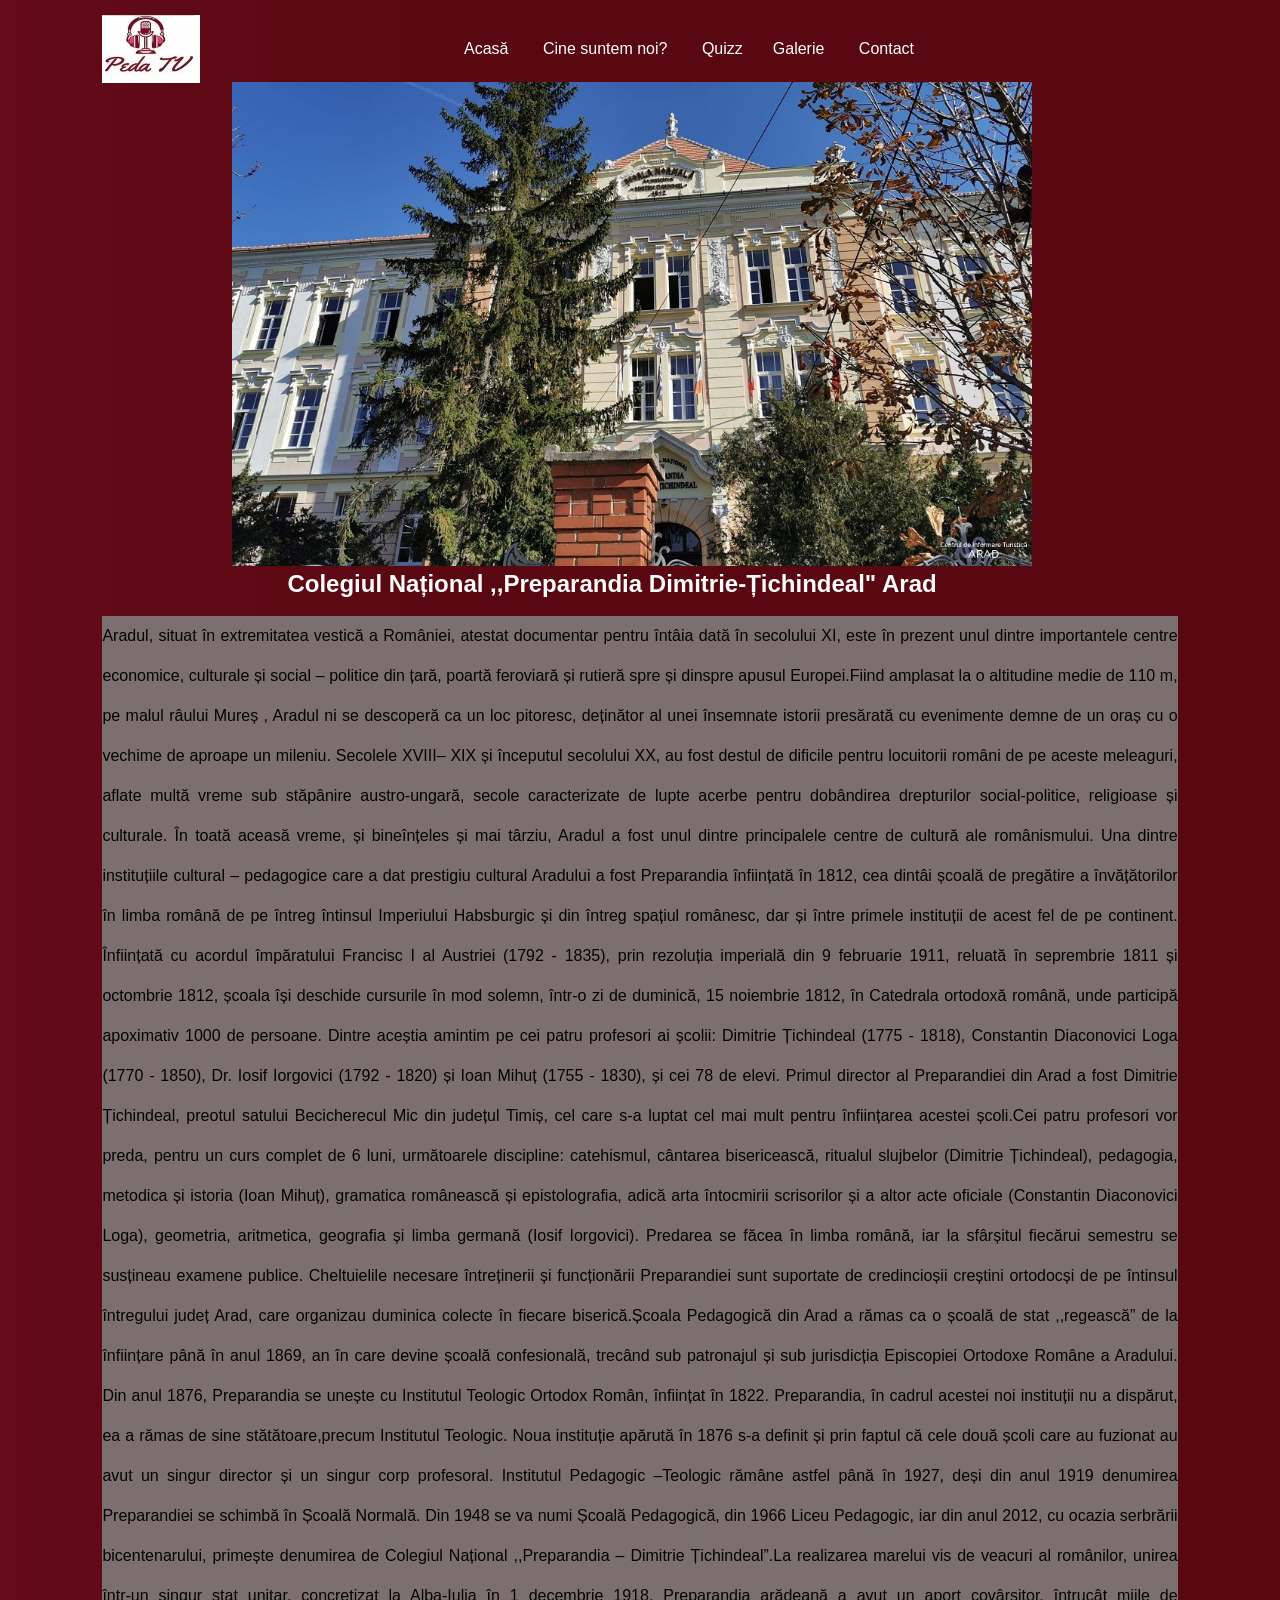
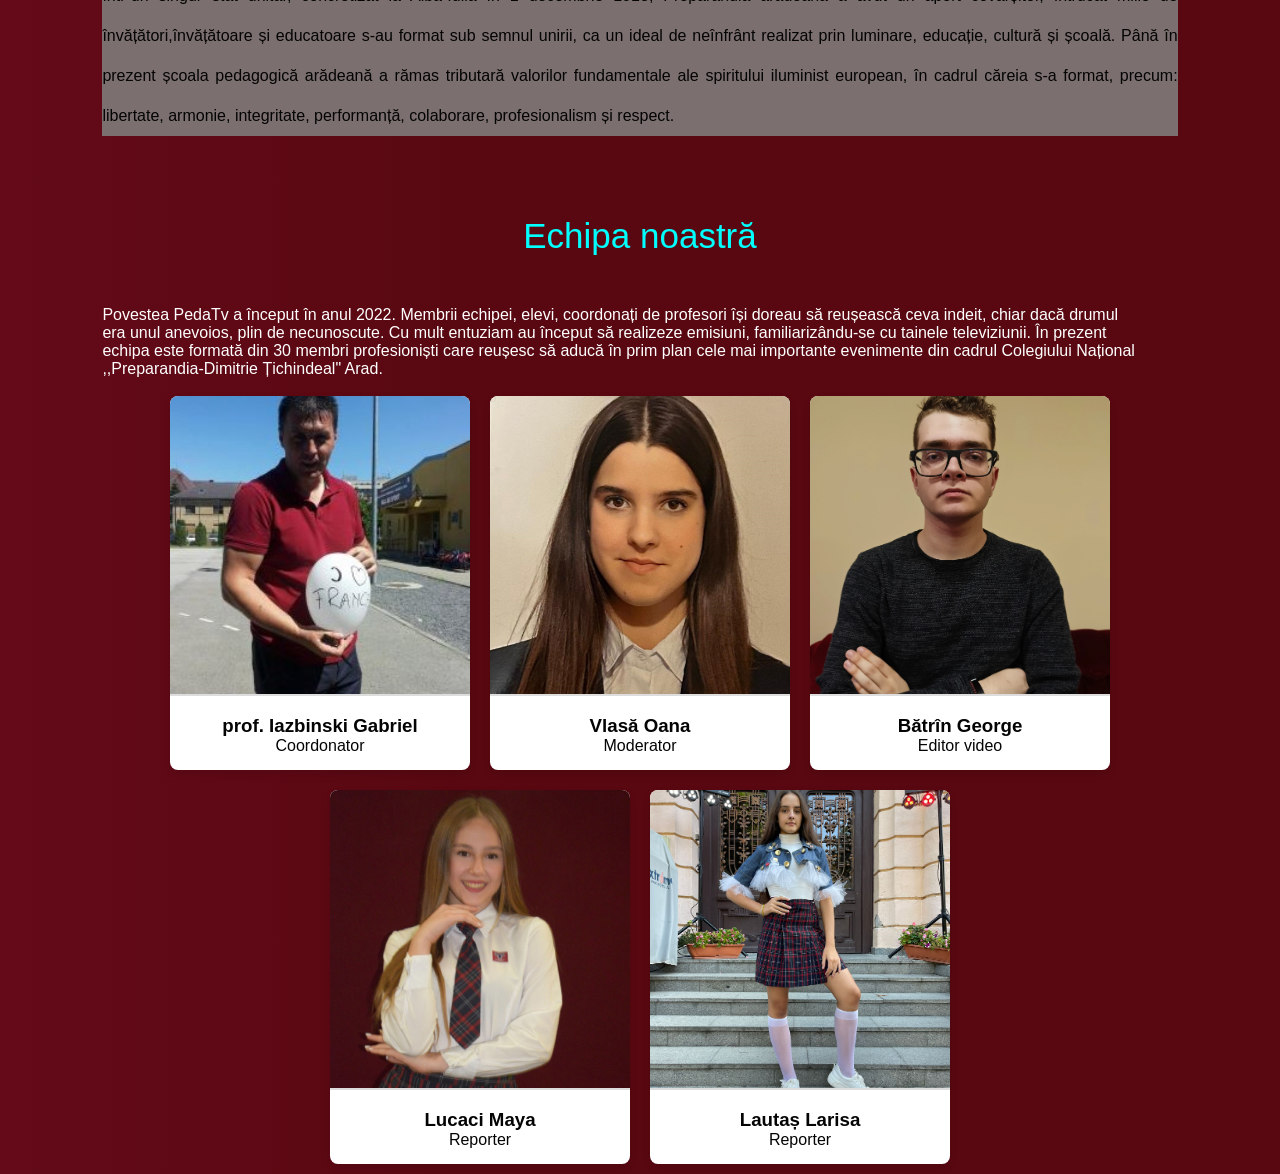
<file: Cine suntem noi.html>
<!DOCTYPE html>
<html>
<head>
   <meta name="viewport" content="width=device-width, initial-scale=1.0">
   <title>PEDATV</title>
   <link rel="stylesheet" href="Cine suntem noi.css">
</head>
<div class="hero">
    <nav>
        <img src="sigla.jpeg">
   
       <ul>
        <li><a href="index.html">Acasă</a></li>
        <li><a href="Cine suntem noi.html">Cine suntem noi?</a></li>
        <li><a href="Quizz.html">Quizz</a>
        <li><a href="Galerie.html">Galerie</a></li>
        <li><a href="Contact.html">Contact</a></li>
        </ul>
      
   </nav>
   
 <body>

 
    <div class="poveste">
        <br><br><br><br>
        <img src="imagine_peda.jpeg">
        <h2>Colegiul Național ,,Preparandia Dimitrie-Țichindeal" Arad</h2>  
       
        
            <br>
            <div class="istoric">
            Aradul, situat în extremitatea vestică a României, atestat documentar pentru întâia dată în secolului XI, este în prezent unul dintre importantele centre economice, culturale 
            și social – politice din țară, poartă feroviară și rutieră spre și dinspre apusul Europei.Fiind amplasat la o altitudine medie de 110 m, pe malul râului Mureș , Aradul ni se 
            descoperă ca un loc pitoresc, deținător al unei însemnate istorii presărată cu evenimente demne de un oraș cu o vechime de aproape un mileniu. Secolele XVIII– XIX și începutul
            secolului XX, au fost destul de dificile pentru locuitorii români de pe aceste meleaguri, aflate multă vreme sub stăpânire austro-ungară, secole caracterizate de lupte acerbe 
            pentru dobândirea drepturilor social-politice, religioase și culturale.  În toată aceasă vreme, și bineînțeles și mai târziu, Aradul a fost unul dintre principalele centre de 
            cultură ale românismului. Una dintre instituțiile cultural – pedagogice care a dat prestigiu cultural Aradului a fost Preparandia  înființată în 1812, cea dintâi școală de
            pregătire a învățătorilor în limba română de pe întreg întinsul Imperiului Habsburgic și din întreg spațiul românesc, dar și între primele instituții de acest fel de pe continent.
            Înființată cu acordul împăratului Francisc I al Austriei (1792 - 1835), prin rezoluția imperială din 9 februarie 1911, reluată în seprembrie 1811 și octombrie 1812,  școala își 
            deschide cursurile în mod solemn, într-o zi de duminică, 15 noiembrie 1812, în Catedrala ortodoxă română, unde participă apoximativ 1000 de persoane. Dintre aceștia amintim pe 
            cei patru profesori ai școlii: Dimitrie Țichindeal (1775 - 1818), Constantin Diaconovici Loga (1770 - 1850), Dr. Iosif Iorgovici (1792 - 1820) și Ioan Mihuț (1755 - 1830), și 
            cei 78 de elevi. Primul director al Preparandiei din Arad a fost Dimitrie Țichindeal, preotul satului Becicherecul Mic din județul Timiș, cel care s-a luptat cel mai mult pentru 
            înființarea acestei școli.Cei patru profesori vor preda, pentru un curs complet de 6 luni, următoarele discipline: catehismul, cântarea bisericească, ritualul slujbelor (Dimitrie 
            Țichindeal), pedagogia, metodica și istoria (Ioan Mihuț), gramatica românească și epistolografia, adică arta întocmirii scrisorilor și a altor acte oficiale (Constantin Diaconovici
            Loga), geometria, aritmetica, geografia și limba germană (Iosif Iorgovici). Predarea se făcea în limba română, iar la sfârșitul fiecărui semestru se susțineau examene publice.
            Cheltuielile necesare întreținerii și funcționării Preparandiei sunt suportate de credincioșii creștini ortodocși de pe întinsul întregului județ Arad, care organizau duminica colecte
            în fiecare biserică.Școala Pedagogică din Arad a rămas ca o școală de stat ,,regească” de la înființare până în anul 1869, an în care devine școală confesională, trecând sub patronajul 
            și sub jurisdicția Episcopiei Ortodoxe  Române a Aradului. Din anul 1876, Preparandia se unește cu Institutul Teologic Ortodox Român, înființat în 1822. Preparandia, în cadrul acestei 
            noi instituții nu a dispărut, ea a rămas de sine stătătoare,precum Institutul Teologic. Noua instituție apărută în 1876 s-a definit și prin faptul că cele două școli care au fuzionat au 
            avut un singur director și un singur corp profesoral. Institutul Pedagogic –Teologic rămâne astfel până în 1927, deși din anul 1919 denumirea Preparandiei se schimbă în Școală Normală.
             Din 1948 se va numi Școală Pedagogică, din 1966 Liceu Pedagogic, iar din anul 2012, cu ocazia serbrării bicentenarului, primește denumirea de Colegiul Național ,,Preparandia – Dimitrie
            Țichindeal”.La realizarea marelui vis de veacuri al românilor, unirea într-un singur stat unitar, concretizat la Alba-Iulia în 1 decembrie 1918, Preparandia arădeană a avut un aport 
            covârșitor, întrucât miile de învățători,învățătoare și educatoare s-au format sub semnul unirii, ca un ideal de neînfrânt realizat prin luminare, educație, cultură și școală.
            Până în prezent școala pedagogică arădeană a rămas tributară valorilor fundamentale ale spiritului iluminist european, în cadrul căreia s-a format, precum: libertate, armonie, integritate,
             performanță, colaborare, 
            profesionalism și respect.<br>
            </div>
        
        
       
        <div class="echipa">

            <h1><br><br>Echipa noastră</h1>

        <p>
            
           
            
            Povestea PedaTv a început în anul 2022. Membrii echipei, elevi, coordonați de profesori își doreau 
           să reușească ceva indeit, chiar dacă drumul era unul anevoios, plin de necunoscute.
            Cu mult entuziam au început
           să realizeze emisiuni, familiarizându-se cu tainele televiziunii.
           În prezent echipa este formată din 30 membri profesioniști care reușesc să aducă în prim plan cele mai importante
           evenimente din cadrul Colegiului Național ,,Preparandia-Dimitrie Țichindeal" Arad.<br><br>
         
        </p>
       </div>
        
     
    </div>

    
      
      <div id="card-container"></div>
      
      <script>
      const teamData = [
        { imageUrl: 'iazbinski1.jpg', name: 'prof. Iazbinski Gabriel', role: 'Coordonator' },
        { imageUrl: 'moderator.jpg', name: 'Vlasă Oana', role: 'Moderator' },
        { imageUrl: 'editor_video.jpg', name: 'Bătrîn George', role: 'Editor video' },
        { imageUrl: 'reporter1.jpg', name: 'Lucaci Maya', role: 'Reporter' },
        { imageUrl: 'reporter2.jpg', name: 'Lautaș Larisa', role: 'Reporter' },

        // Adaugă mai mulți membri aici...
      ];
      
      function createTeamCards() {
        const cardContainer = document.getElementById('card-container');
      
        teamData.forEach(member => {
          const card = document.createElement('div');
          card.className = 'card';
      
          const image = document.createElement('img');
          image.src = member.imageUrl;
          card.appendChild(image);
      
          const description = document.createElement('div');
          description.className = 'description';
          description.innerHTML = `<h3>${member.name}</h3><p>${member.role}</p>`;
          card.appendChild(description);
      
          cardContainer.appendChild(card);
        });
      }
      
      window.onload = createTeamCards;
      </script>
      
</div>
</body>
  </html>
</file>
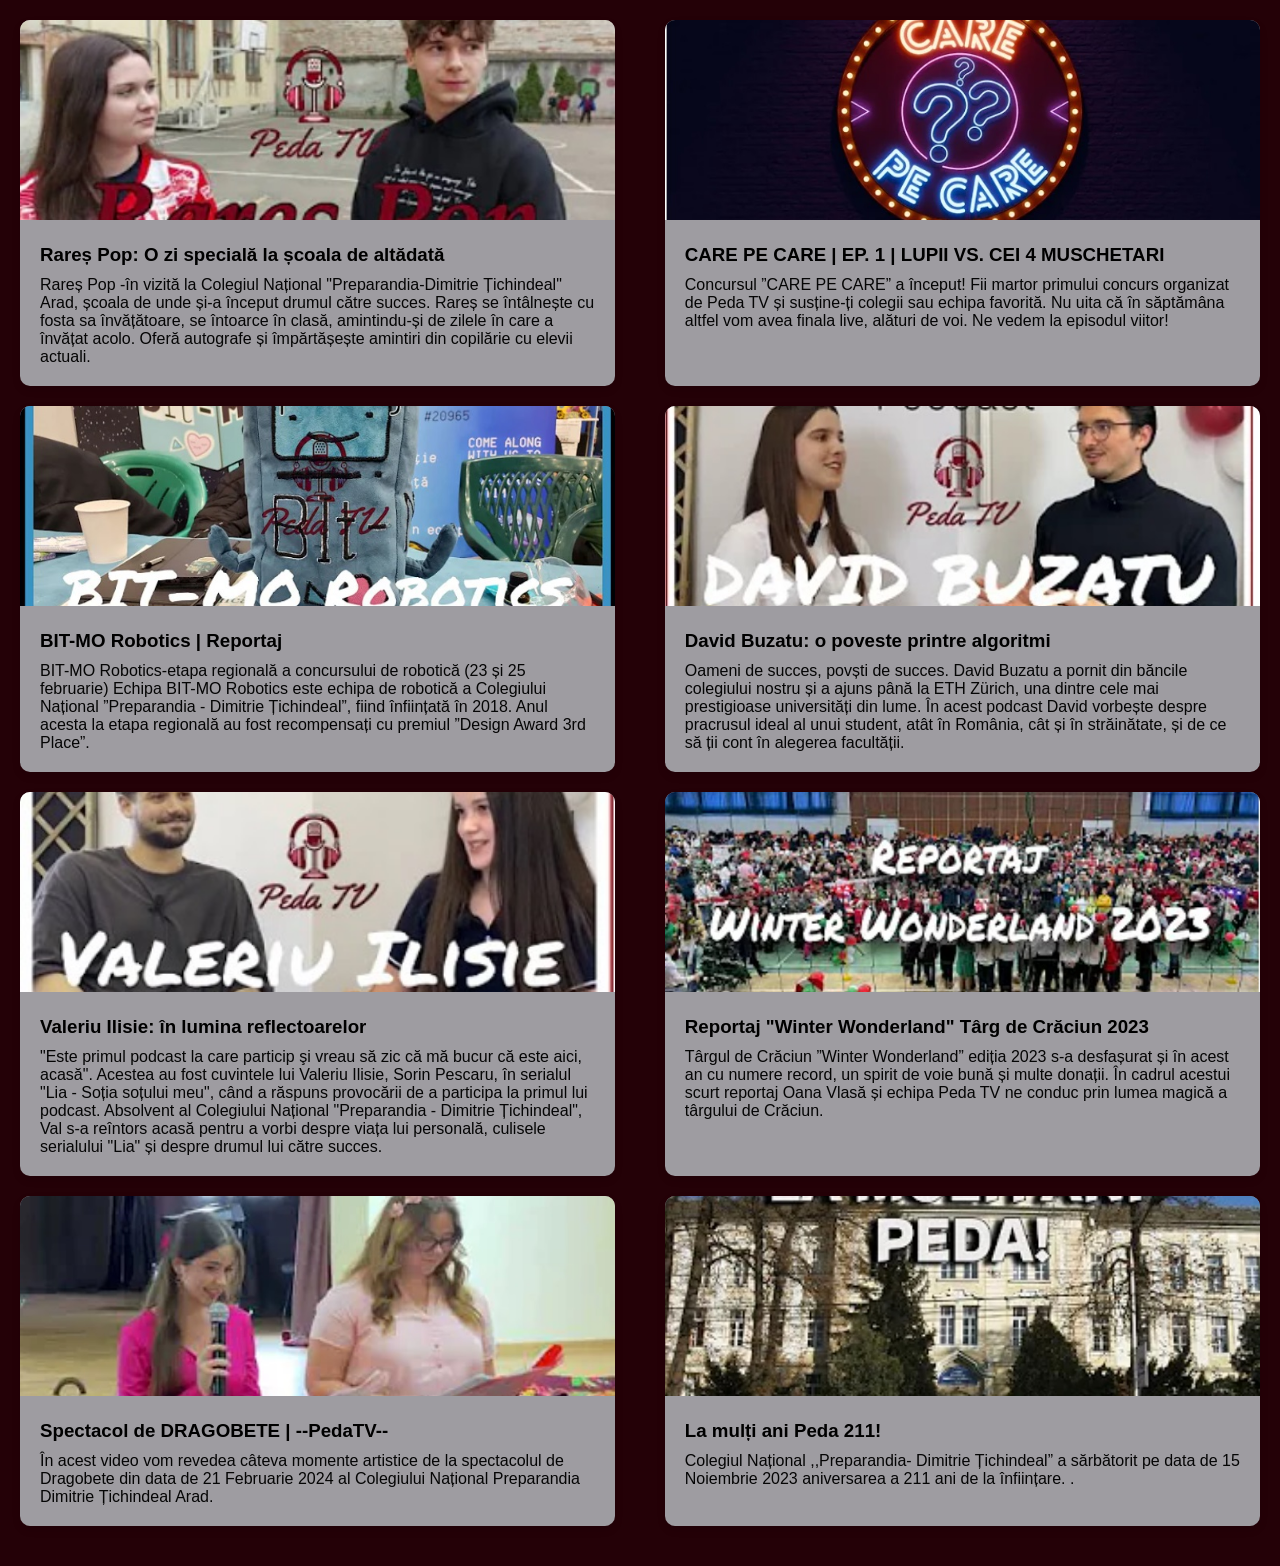
<file: Emisiuni.html>
<!DOCTYPE html>
<html lang="en">
<head>
  <meta charset="UTF-8">
  <meta name="viewport" content="width=device-width, initial-scale=1.0">
  <link rel="stylesheet" href="Emisiuni.css">
  <title>Emisiuni</title>
</head>
<body>

<div class="card-container">
  <!-- Card 1 -->
  <div class="card" onclick="redirectToYouTube('https://www.youtube.com/watch?v=QhGEi1IytgE')">
    <img src="card1.jpeg" alt="Card Image 1">
    <div class="card-content">
        <h3>Rareș Pop: O zi specială la școala de altădată</h3>
        <p>  Rareș Pop -în vizită la Colegiul Național "Preparandia-Dimitrie Țichindeal" Arad, școala de unde și-a început drumul către succes.  Rareș se întâlnește cu fosta sa învățătoare, se întoarce în clasă, amintindu-și de zilele în care a învățat acolo. Oferă autografe și împărtășește amintiri din copilărie cu elevii actuali. </p>
    </div>
  </div>

  <!-- Card 2 -->
  <div class="card" onclick="redirectToYouTube('https://www.youtube.com/watch?v=OtLuuS8Ko6A')">
    <img src="card2.jpeg" alt="Card Image 2">
    <div class="card-content">
      <h3> CARE PE CARE | EP. 1 | LUPII VS. CEI 4 MUSCHETARI </h3>
      <p>Concursul ”CARE PE CARE” a început! Fii martor primului concurs organizat de Peda TV și susține-ți colegii sau echipa favorită. Nu uita că în săptămâna altfel vom avea finala live, alături de voi. Ne vedem la episodul viitor!</p>
    </div>
  </div>
    <!-- Card 3 -->
  <div class="card" onclick="redirectToYouTube('https://www.youtube.com/watch?v=K1lc_cfyEiU')">
    <img src="card3.jpeg" alt="Card Image 3">
    <div class="card-content">
      <h3>BIT-MO Robotics | Reportaj</h3>
      <p>BIT-MO Robotics-etapa regională a concursului de robotică (23 și 25 februarie)
        Echipa BIT-MO Robotics este echipa de robotică a Colegiului Național ”Preparandia - Dimitrie Țichindeal”, fiind  înființată în 2018. Anul acesta la etapa regională au fost recompensați cu premiul ”Design Award 3rd Place”.</p>
    </div>
  </div>
 <!-- Card 4 -->
 <div class="card" onclick="redirectToYouTube('https://www.youtube.com/watch?v=Gu6BF8S5Xis')">
    <img src="card4.jpeg" alt="Card Image 3">
    <div class="card-content">
      <h3>David Buzatu: o poveste printre algoritmi</h3>
      <p>Oameni de succes, povști de succes. David Buzatu a pornit din băncile colegiului nostru și a ajuns până la ETH Zürich, una dintre cele mai prestigioase universități din lume. În acest podcast David vorbește despre pracrusul ideal al unui student, atât în România, cât și în străinătate, și de ce să ții cont în alegerea facultății.</p>
    </div>
  </div>
   <!-- Card 5 -->
 <div class="card" onclick="redirectToYouTube('https://www.youtube.com/watch?v=X6MLQ0FxDQ0')">
    <img src="card5.jpeg" alt="Card Image 3">
    <div class="card-content">
      <h3>Valeriu Ilisie: în lumina reflectoarelor </h3>
      <p>"Este primul podcast la care particip şi vreau să zic că mă bucur că este aici, acasă". Acestea au fost cuvintele lui Valeriu Ilisie, Sorin Pescaru, în serialul "Lia - Soția soțului meu", când a răspuns provocării de a participa la primul lui podcast. Absolvent al Colegiului Național "Preparandia - Dimitrie Țichindeal", Val s-a reîntors acasă pentru a vorbi despre viața lui personală, culisele serialului "Lia" și despre drumul lui către succes.</p>
    </div>
  </div>
    <!-- Card 6 -->
 <div class="card" onclick="redirectToYouTube('https://www.youtube.com/watch?v=BA128oAy8nk')">
    <img src="card6.jpeg" alt="Card Image 3">
    <div class="card-content">
      <h3>Reportaj "Winter Wonderland" Târg de Crăciun 2023 </h3>
      <p>Târgul de Crăciun ”Winter Wonderland” ediția 2023 s-a desfașurat și în acest an cu numere record, un spirit de voie bună și multe donații. În cadrul acestui scurt reportaj Oana Vlasă și echipa Peda TV ne conduc prin lumea magică a târgului de Crăciun.</p>
    </div>
  </div>
 
 <!-- Card 7 -->
 <div class="card" onclick="redirectToYouTube('https://www.youtube.com/watch?v=QH2IlN1YTgo')">
    <img src="card7.jpeg" alt="Card Image 3">
    <div class="card-content">
      <h3>Spectacol de DRAGOBETE | --PedaTV-- </h3>
      <p>În acest video vom revedea câteva momente artistice de la spectacolul de Dragobete din data de 21 Februarie 2024 al Colegiului Național Preparandia Dimitrie Țichindeal Arad.</p>
    </div>
  </div>
 
   <!-- Card 8 -->
 <div class="card" onclick="redirectToYouTube('https://www.youtube.com/watch?v=d1vwevDeNz8')">
    <img src="card8.jpeg" alt="Card Image 3">
    <div class="card-content">
      <h3>La mulți ani Peda 211! </h3>
      <p>Colegiul Național ,,Preparandia- Dimitrie Țichindeal” a sărbătorit pe data de 15 Noiembrie 2023 aniversarea a 211 ani de la înființare. .</p>
    </div>
  </div>
  
</div>

<script src="Emisiuni.js"></script>
</body>
</html>
</file>
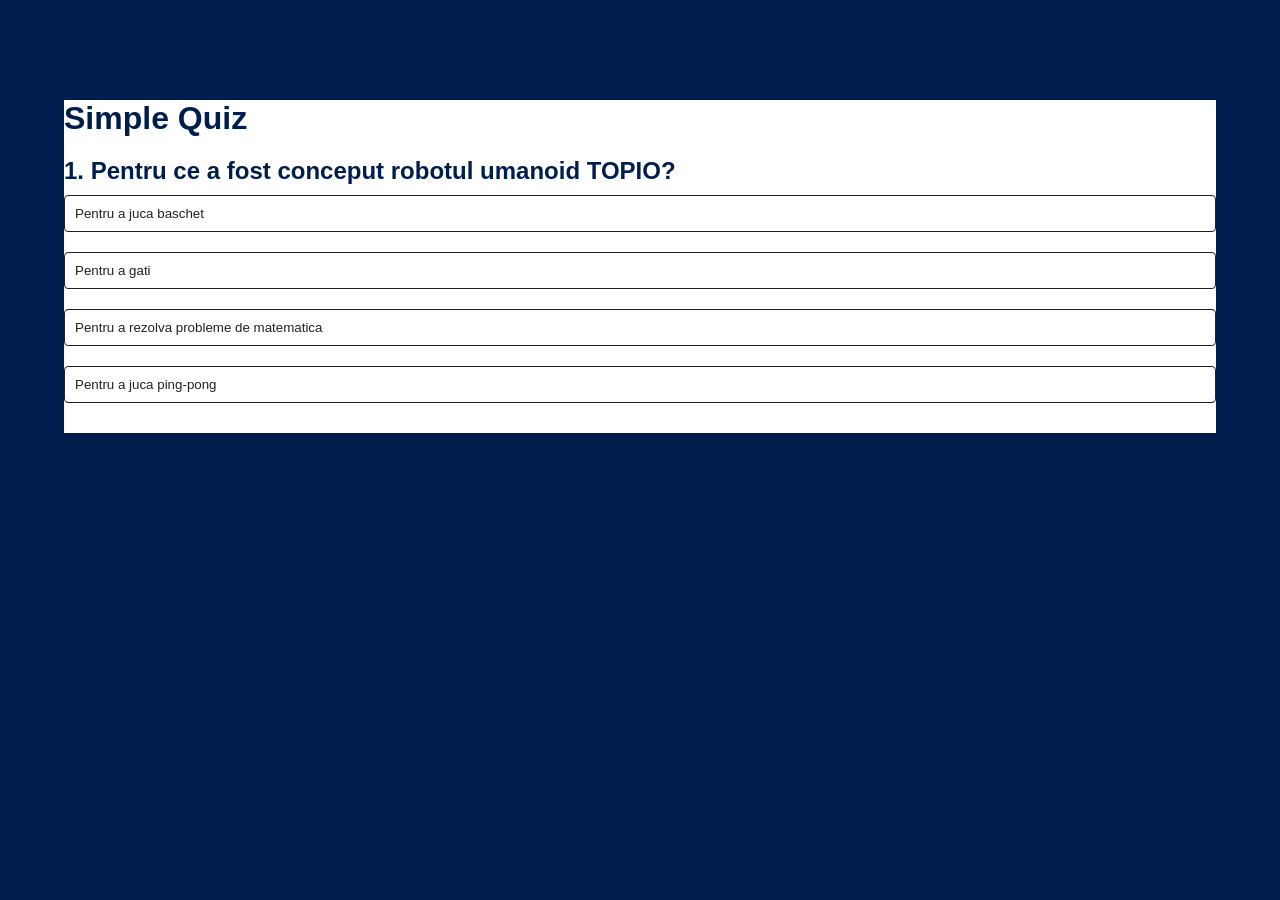
<file: Quizz.html>
<!DOCTYPE html>
<html>
<head>
   <meta name="viewport" content="width=device-width, initial-scale=1.0">
   <title>Quizz PEDATV</title>
   <link rel="stylesheet" href="Quizz.css">
</head>
<body>

<div class="app">
<h1>Simple Quiz</h1>

<div class="quiz">
    <h2 id="question">Question goes here</h2>
    <div id="answer-buttons">
        <button class="btn">Answer 1</button>
        <button class="btn">Answer 2</button>
        <button class="btn">Answer 3</button>
        <button class="btn">Answer 4</button>
    </div>
    <button id="next-btn">Next</button>
</div>
</div>

<script src="script.js"></script>
</body>
</html>
</file>
<file: Cine suntem noi.css>
*{
    margin: 0;
    padding: 0;
    font-family:Arial, Helvetica, sans-serif;
    box-sizing:border-box;
}
    .hero
    {
        width: 100%;
        min-height: 100vh;
        background:linear-gradient(to right, #640a19,rgb(89, 8, 17)35%);
        
        /*color :rgb(223, 235, 235);*/
        color: rgb(252, 252, 252);
        padding: 10px 8%;
        position:relative;
    }

   nav{
 position: fixed;
 top:0;
 left:0;
 width:100%;
 padding:15px 8%;
 display:flex;
 align-items:center;
 z-index:10;
   }
   nav ul{
    flex:1;
    text-align:center;
   }
   nav ul li{
    list-style:none;
    display:inline-block;
    padding:5px 15px;
   }
   nav ul li:hover{
    background: black ;
    color:black;
   }
   nav a{
    text-decoration:none;
    color:#ffff;
   }
   .text-box{
    margin-top:18%;
    max-width:600 px;
   }
   .poveste h1{
    font-size: 30px;
   
   color:#fff;
    font-weight:500;
    margin-bottom:10px;
   }
   .istoric{
    color:#040404;
    text-align:justify;
    background-color: rgb(124, 111, 111);
    line-height: 40px;
   }
   .echipa p{
    text-align: justify;
    font-style: Arial;
     font-size:16px;
    color:#fff;
    
    margin-top: 50px;
   margin-right: 40px;
    

   }
   .echipa h1{
    text-align:center;
    color:aqua;
    font-size:35px;
   }
.poveste p{
    text-align: justify;
    font-style: Arial;
     font-size:16px;
    color:#fff;
    
    margin-top: 50px;
   margin-right: 40px;
    text-align: left;
}
.poveste img{
    max-height: 800px;
    max-width: 800px;
    margin-left:130px;
}
.poveste h2{
    margin-left:185px;
}


.imagine img{
    width:20%;
    margin-top:20px;
    margin-left:60px;

}
.imagine p{
    text-align: left;
    font-style: Arial;
     font-size:16px;
    color:#fff;
    margin-top:10px;
   margin-right: 40px;
   margin-left:60px;
  
  
}

.emisiuni h1{
    font-size:30px;
color: #7fc4ed;
font-style: bold;
margin-left:440px;
}


#card-container {
  display: flex;
  flex-wrap: wrap;
  gap: 20px;
  justify-content: center;
}

.card {
  width: 300px;
  background-color: #fff;
  box-shadow: 0 4px 8px rgba(0, 0, 0, 0.1);
  border-radius: 8px;
  overflow: hidden;
  transition: transform 0.3s ease;
}

.card:hover {
  transform: scale(1.05);
}

.card img {
  width: 100%;
  height: 300px;
  object-fit: cover;
  border-bottom: 2px solid #ddd;
}

.card .description {
  padding: 15px;
  text-align: center;
color:#040404;
}
</file>
<file: Emisiuni.css>
body {
    font-family: Arial, sans-serif;
    margin: 0;
    padding: 0;
    background-color: #240107;
  }
  
  .card-container {
    display: flex;
    flex-wrap: wrap;
    justify-content: space-between;
    padding: 20px;
  }
  
  .card {
    flex-basis: 48%;
    margin-bottom: 20px;
    background-color: #9e9ca1;
    border-radius: 10px;
    overflow: hidden;
    box-shadow: 0 4px 8px rgba(0, 0, 0, 0.1);
    cursor: pointer;
    transition: transform 0.3s ease-in-out;
  }
  
  .card:hover {
    transform: scale(1.05);
  }
  
  .card img {
    width: 100%;
    height: 200px;
    object-fit: cover;
  }
  
  .card-content {
    padding: 20px;
  }
  
  h3 {
    margin: 0 0 10px;
  }
  
  p {
    margin: 0;
    color: #050505;
  }
</file>
<file: Quizz.css>
*{
    margin:0;
    padding:0;
    font-family:'Poppins',sans-serif;
    box-sizing:border-box;
}
body
{
    background: #001e4d;
}
.app
{
    background:#fff;
    width:90%;
    max-width:600 px;
    margin: 100px auto 0;
    border-radius: 10 px;
    padding:30 px;
}
.app h1
{
    font-size: 25 px;
    color: #001e4d;
    font-weight:600;
    border-bottom:1 px solid #333;
    padding-bottom:30 px;

}
.quiz
{
    padding:20px 0;

}
.quiz h2{
    font-size: 18 px;
    color:#001e4d;
    font-weight: 600;

}
.btn{
    background:#fff;
    color:#222;
    font-weight: 500;
    width:100%;
    border: 1px solid #222;
    padding:10px;
    margin: 10px 0;
    text-align:left;
    border-radius:4px;
    cursor:pointer;
    transition: all 0.3s;

}
.btn:hover:not([disabled]){
    background:#222;
    color:#fff;
}
.btn:disabled{
    cursor:no-drop;
}
#next-btn
{
    background:#001e4d;
    color:#fff;
    font-weight:500;
    width:150px;
    border:0;
    padding: 10px;
    margin:20px auto 0;
    border-radius: 4px;
    cursor:pointer;
    display:none;

}
.correct{
    background: #9aeabc;

}
.incorrect{
    background:#ff9393;
}
</file>
